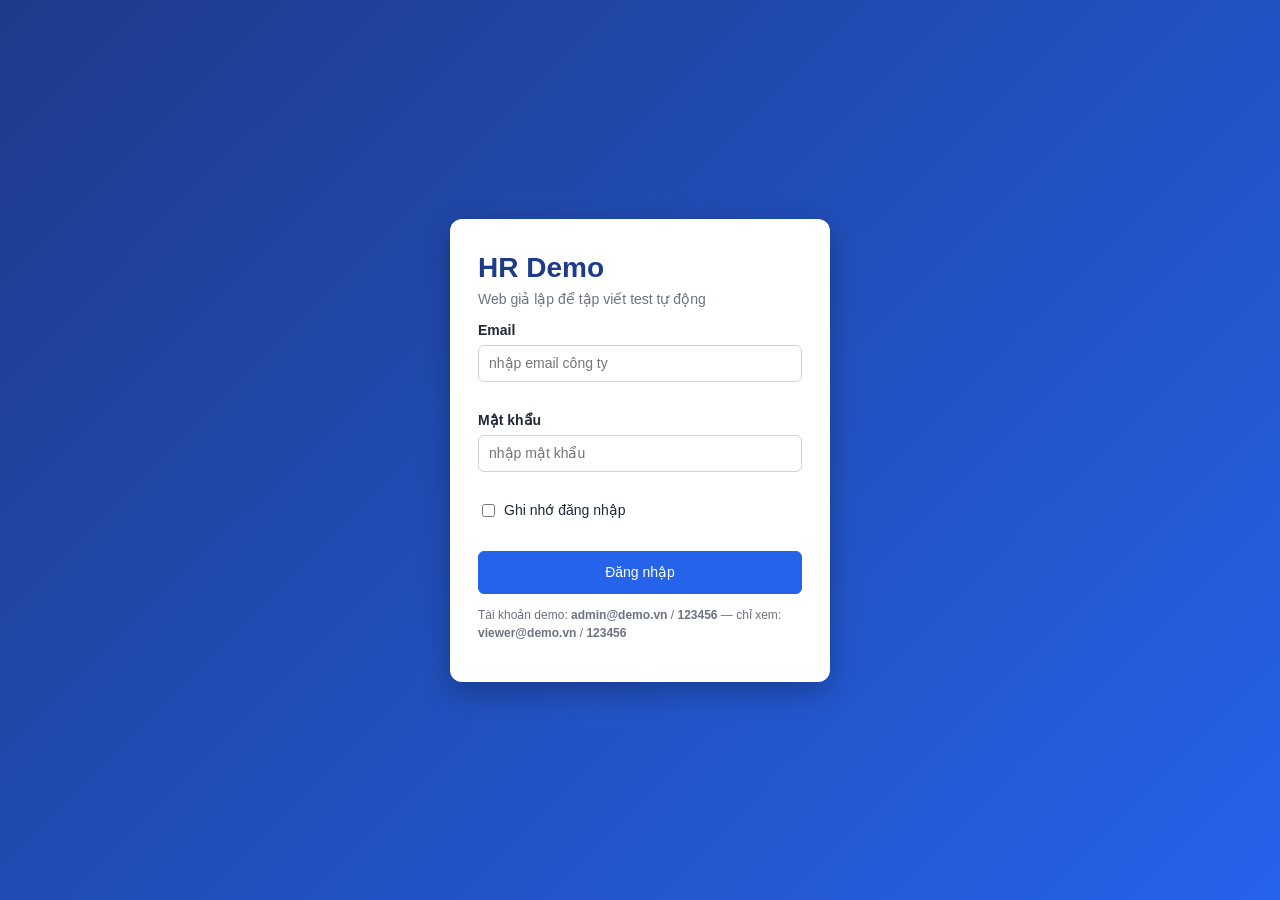
<file: demo/don-hang.html>
<!doctype html>
<html lang="vi">
<head>
<meta charset="utf-8">
<meta name="viewport" content="width=device-width,initial-scale=1">
<title>Đơn hàng tuyển dụng — HR Demo</title>
<link rel="stylesheet" href="demo.css">
<script>if (!/(^|; )hr_session=/.test(document.cookie)) location.replace('login.html');</script>
</head>
<body>
<header class="top">
  <button class="hamburger" id="btn-menu" aria-label="Mở menu">☰</button>
  <span class="logo">HR Demo</span>
  <span class="user">Xin chào, <b id="user-name">Admin</b></span>
  <a href="#" id="logout">Đăng xuất</a>
</header>
<div class="layout">
  <nav class="side" id="side">
    <a href="don-hang.html" class="active">Đơn hàng tuyển dụng</a>
    <a href="ung-vien.html">Ứng viên</a>
  </nav>
  <main>
    <div class="page-head">
      <h1>Đơn hàng tuyển dụng</h1>
      <button class="btn primary" id="btn-create">+ Tạo đơn hàng</button>
    </div>
    <div class="filters">
      <input id="q" type="search" placeholder="Tìm theo mã hoặc vị trí" aria-label="Tìm kiếm">
      <label class="inline">Trạng thái
        <select id="f-status">
          <option value="">Tất cả</option><option>Đang tuyển</option><option>Tạm dừng</option><option>Đã đóng</option>
        </select>
      </label>
      <button class="btn" id="btn-search">Tìm kiếm</button>
    </div>
    <div class="table-wrap">
      <table id="bang-don-hang">
        <thead><tr><th>Mã đơn</th><th>Vị trí</th><th>Phòng ban</th><th>Số lượng</th><th>Trạng thái</th>
          <th>Hạn nộp</th><th>Thao tác</th></tr></thead>
        <tbody></tbody>
      </table>
      <p class="empty" id="empty" hidden>Không có đơn hàng phù hợp</p>
    </div>
    <div class="pager" id="pager"></div>
  </main>
</div>

<div class="modal" id="modal" hidden>
  <form class="modal-box" id="form-order" novalidate role="dialog" aria-labelledby="modal-title">
    <h2 id="modal-title">Tạo đơn hàng</h2>
    <label for="o-title">Vị trí tuyển <span class="req">*</span></label>
    <input id="o-title" maxlength="100">
    <div class="err" id="e-title"></div>
    <label for="o-qty">Số lượng <span class="req">*</span></label>
    <input id="o-qty" type="number">
    <div class="err" id="e-qty"></div>
    <label for="o-dept">Phòng ban</label>
    <select id="o-dept"><option>Phòng IT</option><option>Phòng Kinh doanh</option><option>Phòng Nhân sự</option>
      <option>Phòng Kế toán</option></select>
    <label for="o-deadline">Hạn nộp</label>
    <input id="o-deadline" type="date">
    <div class="row2">
      <div><label for="o-score1">Điểm ngành nghề</label><input id="o-score1" type="number" min="0" max="10"></div>
      <div><label for="o-score2">Điểm kinh nghiệm</label><input id="o-score2" type="number" min="0" max="10"></div>
      <div><label for="o-total">Tổng điểm</label><input id="o-total" readonly></div>
    </div>
    <label for="o-desc">Mô tả</label>
    <textarea id="o-desc" rows="3"></textarea>
    <div class="actions">
      <button type="button" class="btn" id="btn-cancel">Hủy</button>
      <button type="submit" class="btn" id="btn-draft">Lưu nháp</button>
      <button type="submit" class="btn primary" id="btn-send">Lưu &amp; Gửi phê duyệt</button>
    </div>
  </form>
</div>
<div class="toast" id="toast" role="status"></div>
<script src="demo.js"></script>
</body>
</html>
</file>
<file: demo/demo.css>
* { box-sizing: border-box; }
body { margin: 0; font: 14px/1.5 "Segoe UI", Arial, sans-serif; color: #1f2937; background: #f3f4f6; }
.btn { border: 1px solid #cbd5e1; background: #fff; padding: 7px 14px; border-radius: 6px; cursor: pointer; font: inherit; }
.btn.primary { background: #2563eb; border-color: #2563eb; color: #fff; }
.btn:hover { filter: brightness(.96); }
button.link { background: none; border: 0; color: #dc2626; cursor: pointer; padding: 0; font: inherit; }
input, select, textarea { font: inherit; padding: 7px 10px; border: 1px solid #cbd5e1; border-radius: 6px; width: 100%; background: #fff; }
label { display: block; margin: 10px 0 4px; font-weight: 600; }
label.inline { display: flex; align-items: center; gap: 6px; margin: 0; font-weight: 400; }
label.inline select { width: auto; }
label.check { display: flex; gap: 6px; align-items: center; font-weight: 400; }
label.check input { width: auto; }
.err { color: #dc2626; font-size: 13px; min-height: 18px; }
.req { color: #dc2626; }

.login-page { display: grid; place-items: center; min-height: 100vh; background: linear-gradient(135deg, #1e3a8a, #2563eb); }
.login-box { background: #fff; padding: 28px; border-radius: 12px; width: min(380px, 92vw); box-shadow: 0 10px 30px #0004; }
.login-box h1 { margin: 0; color: #1e3a8a; }
.login-box .sub { margin: 0 0 10px; color: #6b7280; }
.login-box .btn { width: 100%; margin-top: 8px; padding: 10px; }
.hint { font-size: 12px; color: #6b7280; }

.top { display: flex; align-items: center; gap: 14px; background: #1e3a8a; color: #fff; padding: 10px 18px; }
.top .logo { font-weight: 700; font-size: 17px; }
.top .user { margin-left: auto; }
.top a { color: #bfdbfe; }
.hamburger { display: none; background: none; border: 0; color: #fff; font-size: 20px; cursor: pointer; }
.layout { display: flex; min-height: calc(100vh - 46px); }
.side { width: 210px; background: #fff; border-right: 1px solid #e5e7eb; padding: 12px 0; flex-shrink: 0; }
.side a { display: block; padding: 9px 18px; color: #374151; text-decoration: none; }
.side a.active { background: #eff6ff; color: #1d4ed8; font-weight: 600; border-left: 3px solid #2563eb; }
main { flex: 1; padding: 18px 22px; min-width: 0; }
.page-head { display: flex; align-items: center; justify-content: space-between; gap: 10px; flex-wrap: wrap; }
.page-head h1 { font-size: 22px; margin: 0; }
.filters { display: flex; gap: 10px; margin: 16px 0; flex-wrap: wrap; align-items: center; }
.filters input { max-width: 300px; }
.table-wrap { background: #fff; border-radius: 8px; box-shadow: 0 1px 3px #0001; overflow-x: auto; }
table { width: 100%; border-collapse: collapse; }
th, td { padding: 9px 12px; text-align: left; border-bottom: 1px solid #f1f5f9; white-space: nowrap; }
th { background: #f8fafc; font-weight: 600; color: #475569; }
.badge { padding: 2px 8px; border-radius: 10px; font-size: 12px; }
.badge.on { background: #dcfce7; color: #166534; } .badge.pause { background: #fef9c3; color: #854d0e; }
.badge.off { background: #e5e7eb; color: #374151; }
.empty { padding: 20px; text-align: center; color: #6b7280; }
.pager { margin-top: 12px; display: flex; gap: 6px; }
.modal { position: fixed; inset: 0; background: #0006; display: grid; place-items: center; z-index: 10; }
.modal[hidden] { display: none; }
.modal-box { background: #fff; padding: 22px; border-radius: 10px; width: min(460px, 94vw); max-height: 92vh; overflow: auto; }
.modal-box h2 { margin: 0 0 6px; }
.row2 { display: grid; grid-template-columns: repeat(3, 1fr); gap: 8px; }
.badge.draft { background: #e0e7ff; color: #3730a3; } .badge.wait { background: #ffedd5; color: #9a3412; }
.actions { display: flex; justify-content: flex-end; gap: 8px; margin-top: 14px; }
.toast { position: fixed; right: 20px; top: 20px; background: #16a34a; color: #fff; padding: 10px 16px; border-radius: 8px;
  opacity: 0; transform: translateY(-10px); transition: .2s; pointer-events: none; }
.toast.show { opacity: 1; transform: none; }

@media (max-width: 900px) {
  .hamburger { display: block; }
  .side { position: fixed; left: -230px; top: 46px; bottom: 0; transition: left .2s; z-index: 5; box-shadow: 2px 0 8px #0002; }
  .side.open { left: 0; }
  .top .user { display: none; }
  .top a { margin-left: auto; }
}
@media (max-width: 600px) {
  main { padding: 12px; }
  .filters input { max-width: none; }
  table thead { display: none; }
  table, tbody, tr, td { display: block; width: 100%; }
  tr { border-bottom: 6px solid #f3f4f6; padding: 6px 0; }
  td { border: 0; padding: 4px 12px; white-space: normal; }
  td::before { content: attr(data-l) ": "; font-weight: 600; color: #64748b; }
}
</file>
